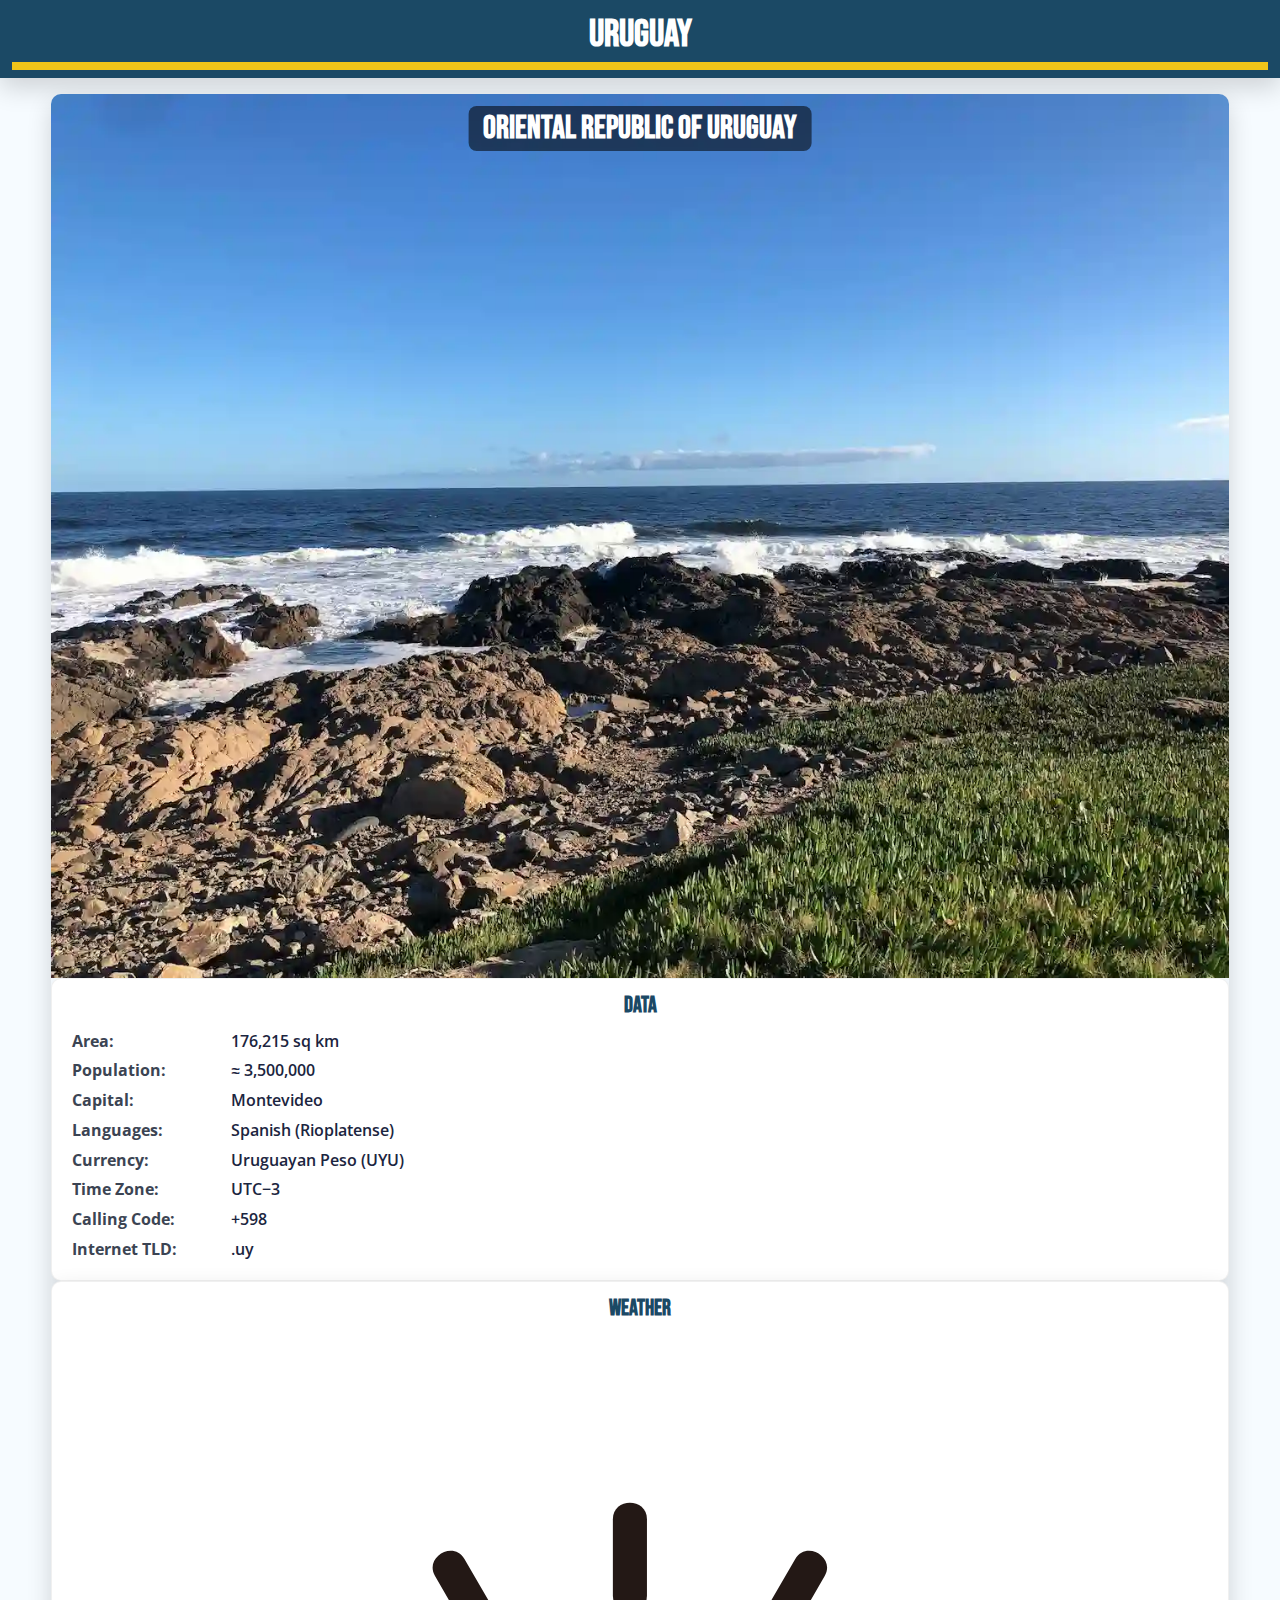
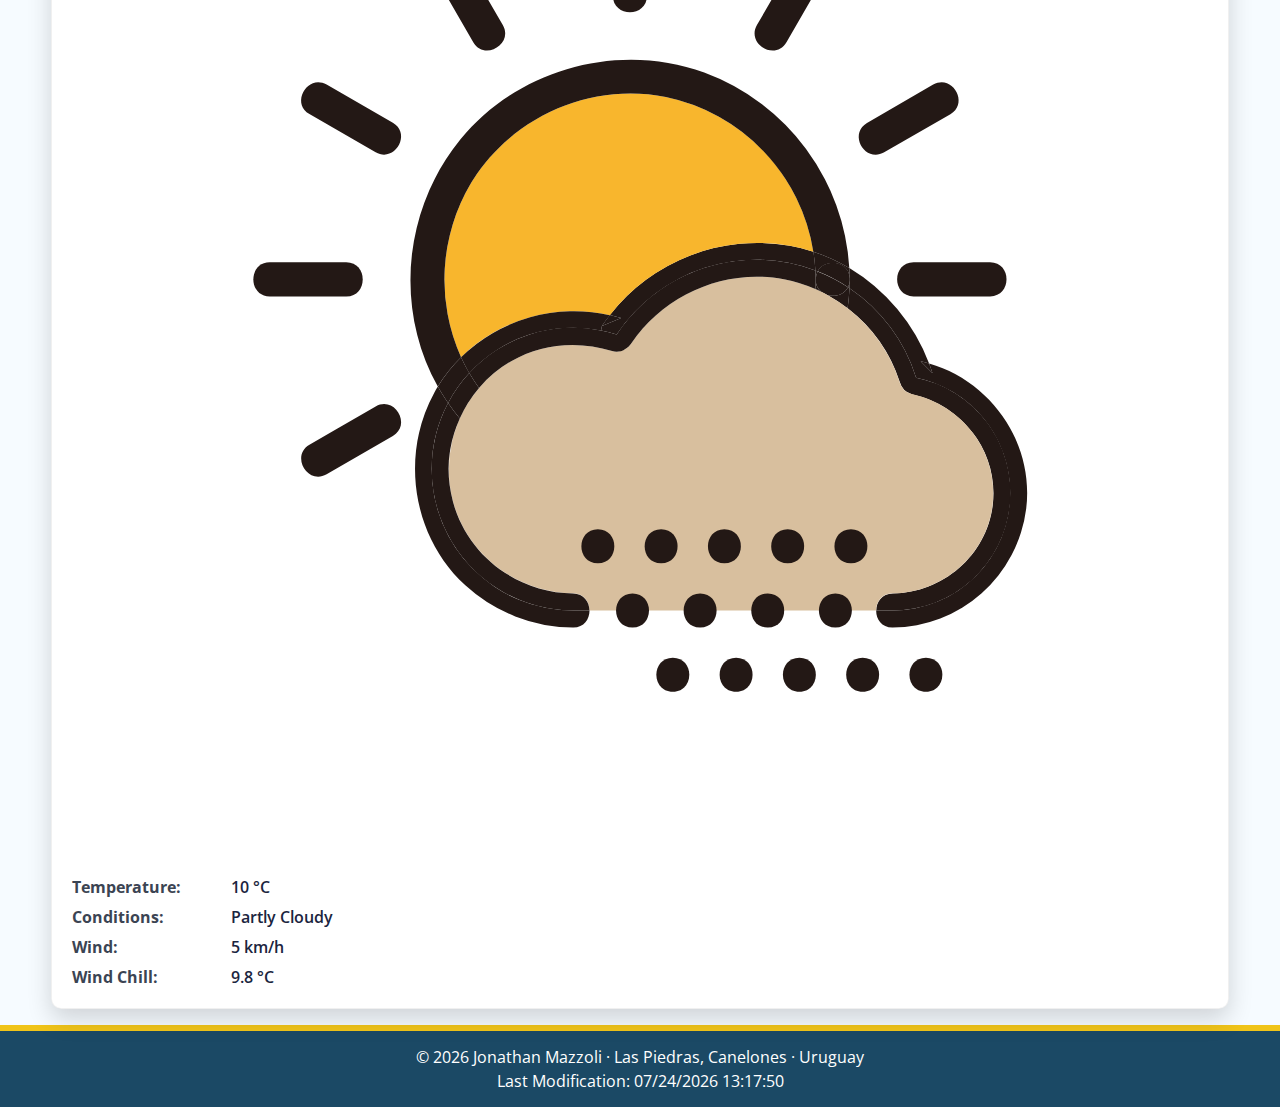
<file: place.html>
<!DOCTYPE html>
<html lang="en">
<head>
  <meta charset="UTF-8">
  <meta name="viewport" content="width=device-width, initial-scale=1">
  <title>Uruguay | Country Page</title>
  <meta name="description" content="Country page about Uruguay with data and weather information.">
  <meta name="author" content="Jonathan Mazzoli">
  <link rel="preconnect" href="https://fonts.googleapis.com">
  <link rel="preconnect" href="https://fonts.gstatic.com" crossorigin>
  <link href="https://fonts.googleapis.com/css2?family=Bebas+Neue&family=Open+Sans:wght@400;600;700&display=swap" rel="stylesheet">
  <link rel="stylesheet" href="styles/place.css">
  <script src="scripts/place.js" defer></script>
</head>
<body>
  <header class="site-header">
    <h1>Uruguay</h1>
    <div class="accent-bar" aria-hidden="true"></div>
  </header>

  <main>
    <section class="hero" aria-label="Hero Uruguay">
      <picture>
        <!-- Wide image -->
        <source
          media="(min-width: 768px)"
          srcset="
            images/ocean_1000.webp 1000w,
            images/ocean_1400.webp 1400w,
            images/ocean_1800.webp 1800w
          "
          sizes="(min-width: 1200px) 1200px, 92vw"
          type="image/webp"
        />
        <!-- Mobile image -->
        <source
          media="(max-width: 767px)"
          srcset="
            images/city_400.webp 400w,
            images/city_700.webp 700w
          "
          sizes="100vw"
          type="image/webp"
        />
        <img src="images/city_700.webp" alt="Historic architecture in Montevideo, Uruguay" width="1400" height="700" loading="eager">
      </picture>

      <div class="hero-title">
        <h2>Oriental Republic of Uruguay</h2>
      </div>

      <section class="card data" aria-labelledby="data-title">
        <h3 id="data-title">Data</h3>
        <ul class="kv">
          <li><span class="k">Area:</span><span class="v">176,215 sq km</span></li>
          <li><span class="k">Population:</span><span class="v">≈ 3,500,000</span></li>
          <li><span class="k">Capital:</span><span class="v">Montevideo</span></li>
          <li><span class="k">Languages:</span><span class="v">Spanish (Rioplatense)</span></li>
          <li><span class="k">Currency:</span><span class="v">Uruguayan Peso (UYU)</span></li>
          <li><span class="k">Time Zone:</span><span class="v">UTC−3</span></li>
          <li><span class="k">Calling Code:</span><span class="v">+598</span></li>
          <li><span class="k">Internet TLD:</span><span class="v">.uy</span></li>
        </ul>
      </section>

      <section class="card weather" aria-labelledby="weather-title">
        <h3 id="weather-title">Weather</h3>

        <figure class="weather-icon-mobile">
          <img src="images/weather_icon.svg" alt="Weather icon" width="80" height="80">
        </figure>

        <ul class="kv">
          <li><span class="k">Temperature:</span><span class="v"><span id="temp-value">10</span> °C</span></li>
          <li><span class="k">Conditions:</span><span class="v">Partly Cloudy</span></li>
          <li><span class="k">Wind:</span><span class="v"><span id="wind-value">5</span> km/h</span></li>
          <li><span class="k">Wind Chill:</span><span class="v"><span id="windchill">N/A</span></span></li>
        </ul>
      </section>
    </section>
  </main>

  <footer class="site-footer">
    <div class="footer-bar">
      <p>&copy; <span id="currentyear"></span> Jonathan Mazzoli · Las Piedras, Canelones · Uruguay</p>
      <p>Last Modification: <span id="lastModified"></span></p>
    </div>
  </footer>
</body>
</html>
</file>
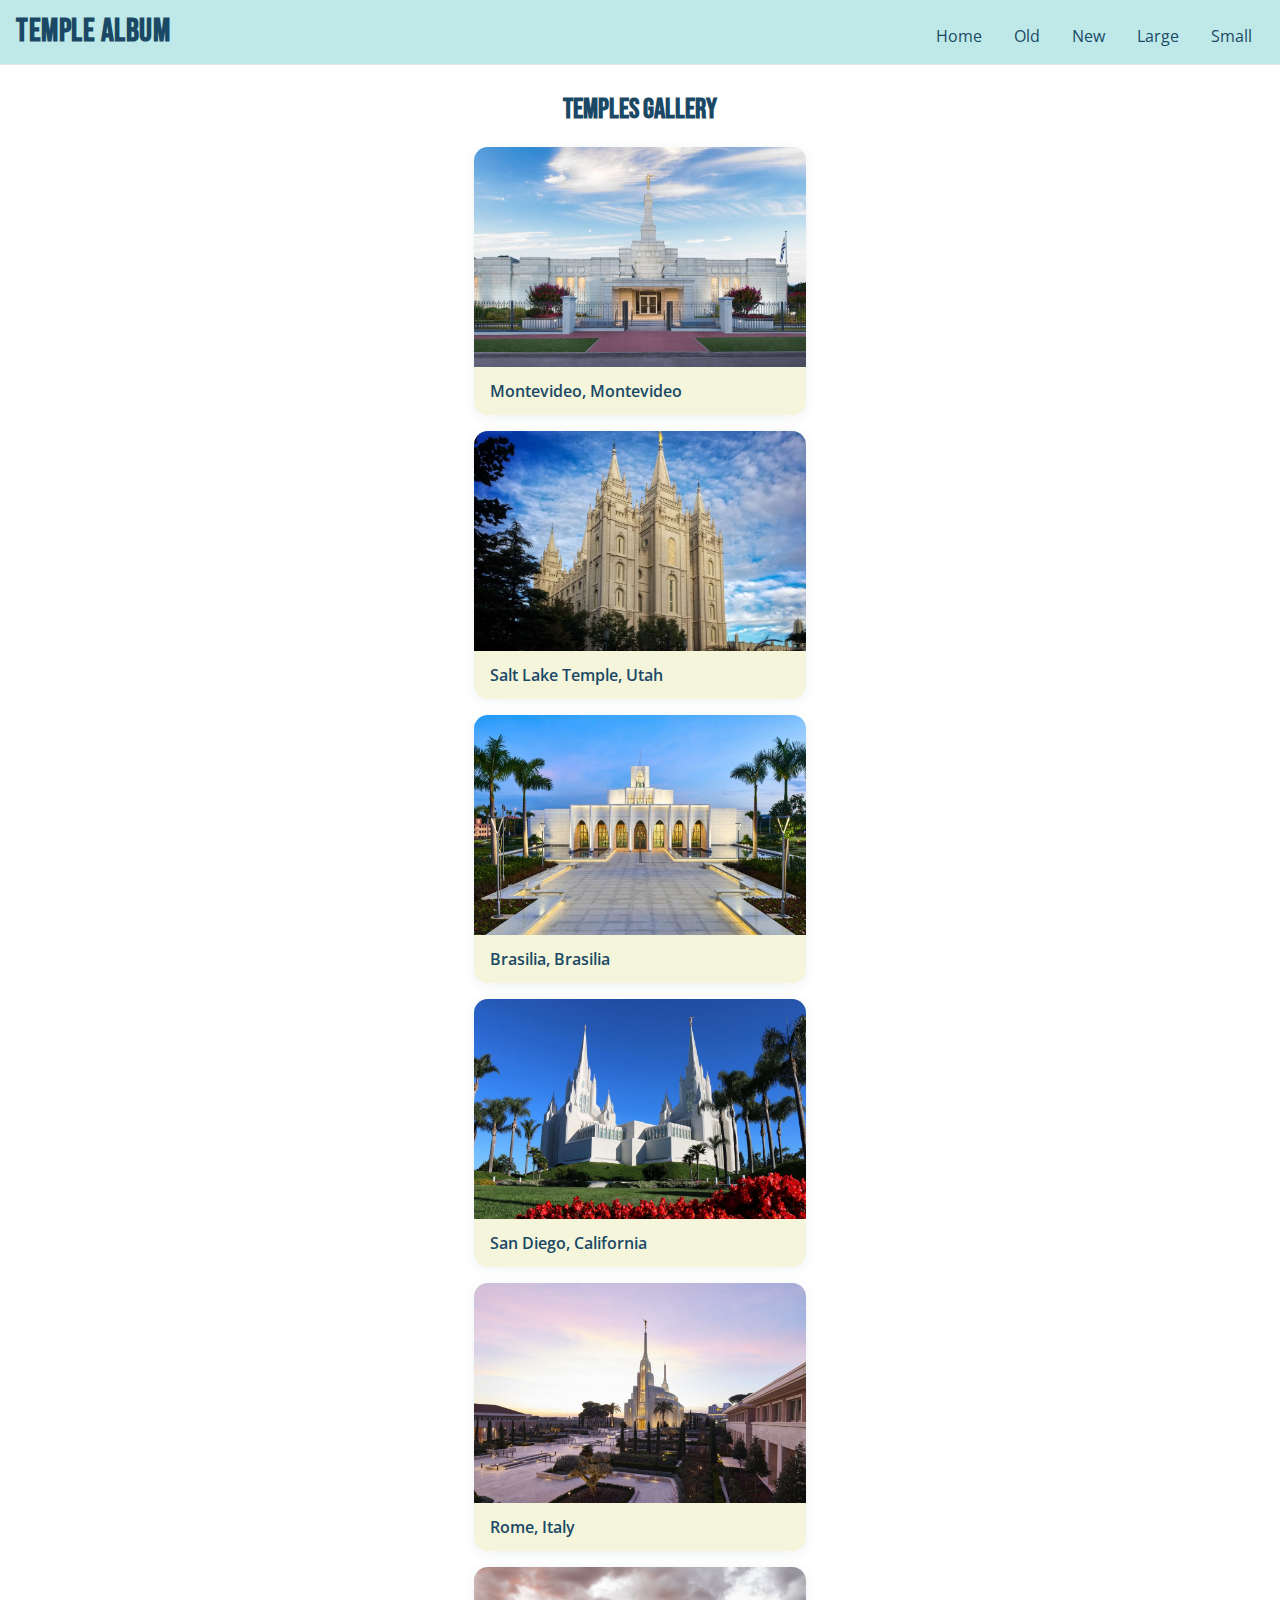
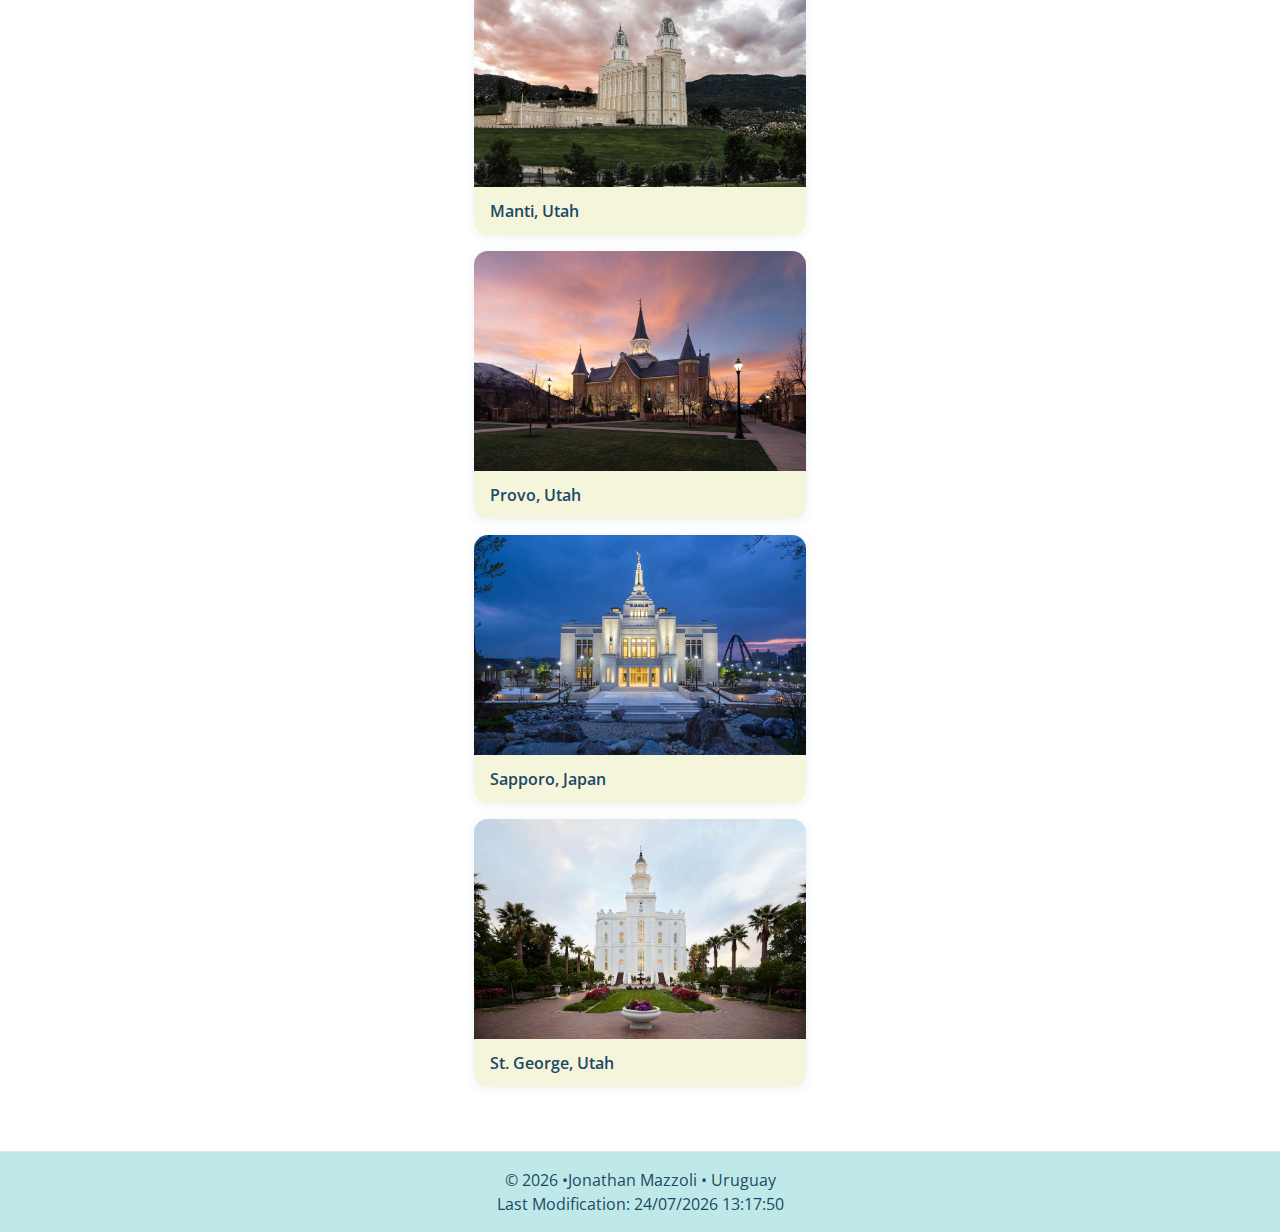
<file: temples.html>
<!DOCTYPE html>
<html lang="en">
<head>
    <meta charset="UTF-8">
    <meta name="viewport" content="width=device-width, initial-scale=1.0">
    <title>Temple Album</title>
    <meta name="author" content="Jonathan Mazzoli">
    <meta name="description" content="A collection of temples pictures around the world.">

    <link rel="preconnect" href="https://fonts.googleapis.com">
    <link rel="preconnect" href="https://fonts.gstatic.com" crossorigin>
    <link href="https://fonts.googleapis.com/css2?family=Bebas+Neue&family=Open+Sans:wght@400;600;700&display=swap" rel="stylesheet">

    <link rel="stylesheet" href="styles/temples.css">
    <link rel="stylesheet" href="styles/temples-large.css">
    
    <script src="scripts/temples.js" defer></script>
</head>
<body>
    <header>
        <div class="brand">
            <h1>Temple Album</h1>
            <button id="menu" class="menu" aria-label="Open menu" aria-expanded="false" aria-controls="primary-nav">☰</button>
        </div>
        <nav id="primary-nav" class="nav">
            <a href="#">Home</a>
            <a href="#">Old</a>
            <a href="#">New</a>
            <a href="#">Large</a>
            <a href="#">Small</a>
        </nav>
    </header>
    <main>
        <h2>Temples Gallery</h2>
        <section class="grid">
            <figure>
                <img src="/images/montevideotemple.jpg" alt="Montevideo Temple">
                <figcaption>Montevideo, Montevideo</figcaption>
            </figure>
            <figure>
                <img src="/images/saltlaketemple.jpg" alt="Salt Lake Temple">
                <figcaption>Salt Lake Temple, Utah</figcaption>
            </figure>
            <figure>
                <img src="/images/brasiliatemple.jpg" alt="Brasilia Temple">
                <figcaption>Brasilia, Brasilia</figcaption>
            </figure>
            <figure>
                <img src="/images/sandiegotemple.jpg" alt="San Diego Temple">
                <figcaption>San Diego, California</figcaption>
            </figure>
            <figure>
                <img src="/images/rometemple.jpg" alt="Rome Temple">
                <figcaption>Rome, Italy</figcaption>
            </figure>
            <figure>
                <img src="/images/mantitemple.jpg" alt="Manti Temple">
                <figcaption>Manti, Utah</figcaption>
            </figure>
            <figure>
                <img src="/images/provocitycentertemple.jpg" alt="Provo City Center Temple">
                <figcaption>Provo, Utah</figcaption>
            </figure>
            <figure>
                <img src="/images/sapporotemple.jpg" alt="Sapporo Temple">
                <figcaption>Sapporo, Japan</figcaption>
            </figure>
            <figure>
                <img src="/images/stgeorgetemple.jpg" alt="St. George Temple">
                <figcaption>St. George, Utah</figcaption>
            </figure>
        </section>
    </main>
    <footer>
        <div class="footer-top">
            <p>&copy; <span id="currentyear"></span> <span class="sep">•</span>Jonathan Mazzoli <span class="sep">•</span> Uruguay</p>
        </div>
        <div class="footer-bottom">
            <p id="lastModified"></p>
        </div>
    </footer>
</body>
</html>
</file>
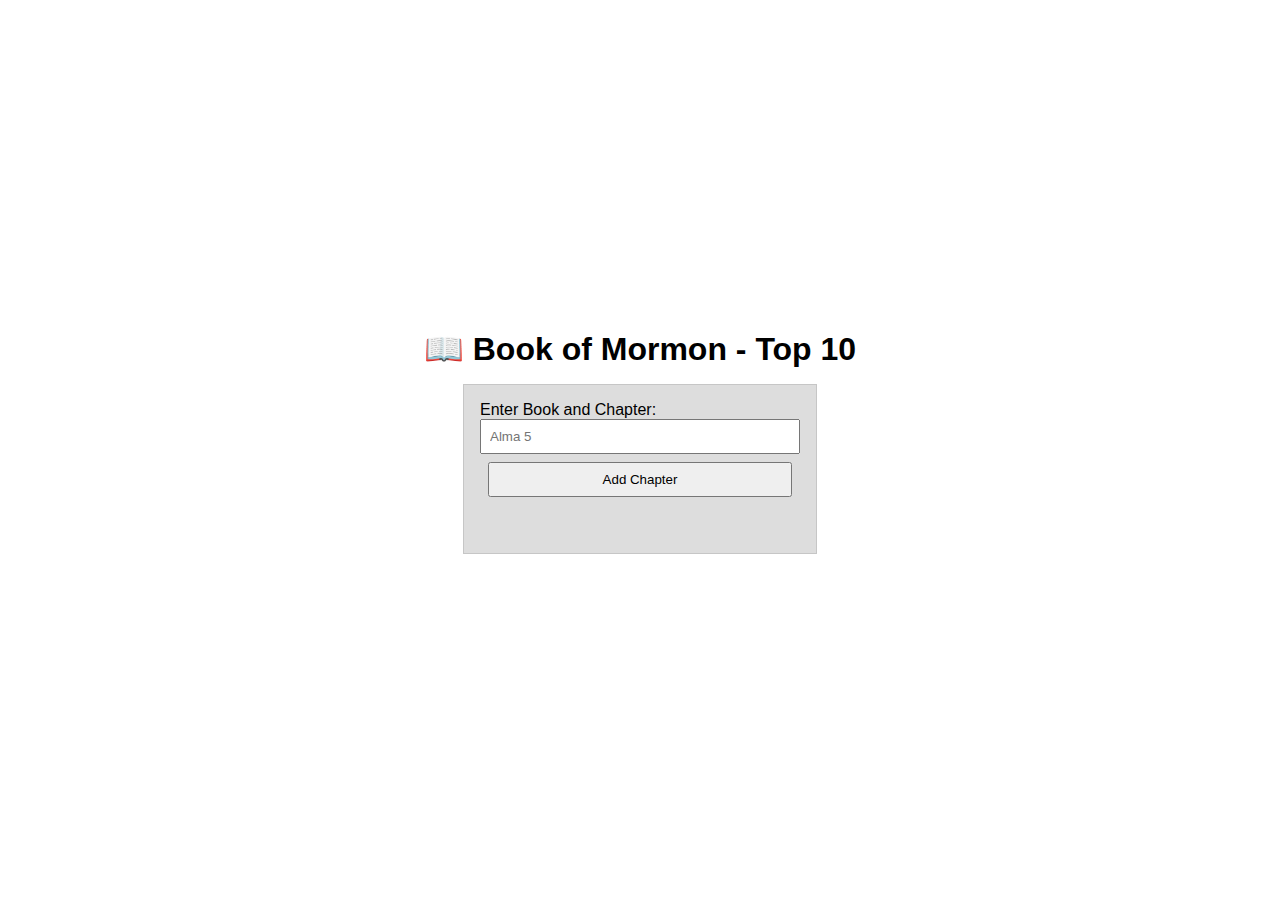
<file: week02/bom.html>
<!DOCTYPE html>
<html lang="en">
<head>
    <meta charset="UTF-8">
    <meta name="viewport" content="width=device-width, initial-scale=1.0">
    <title>Book of Mormon - Top 10</title>
    <link rel="stylesheet" href="styles/bom.css">
    <script defer src="scripts/bom.js"></script>
</head>
<body>
    <h1>📖 Book of Mormon - Top 10</h1>
    <main>
        <label for="favchap">Enter Book and Chapter: </label>
        <input type="text" id="favchap" placeholder="Alma 5">
        <button type="submit">Add Chapter</button>
        <ul id="list"></ul>
    </main>
</body>
</html>
</file>
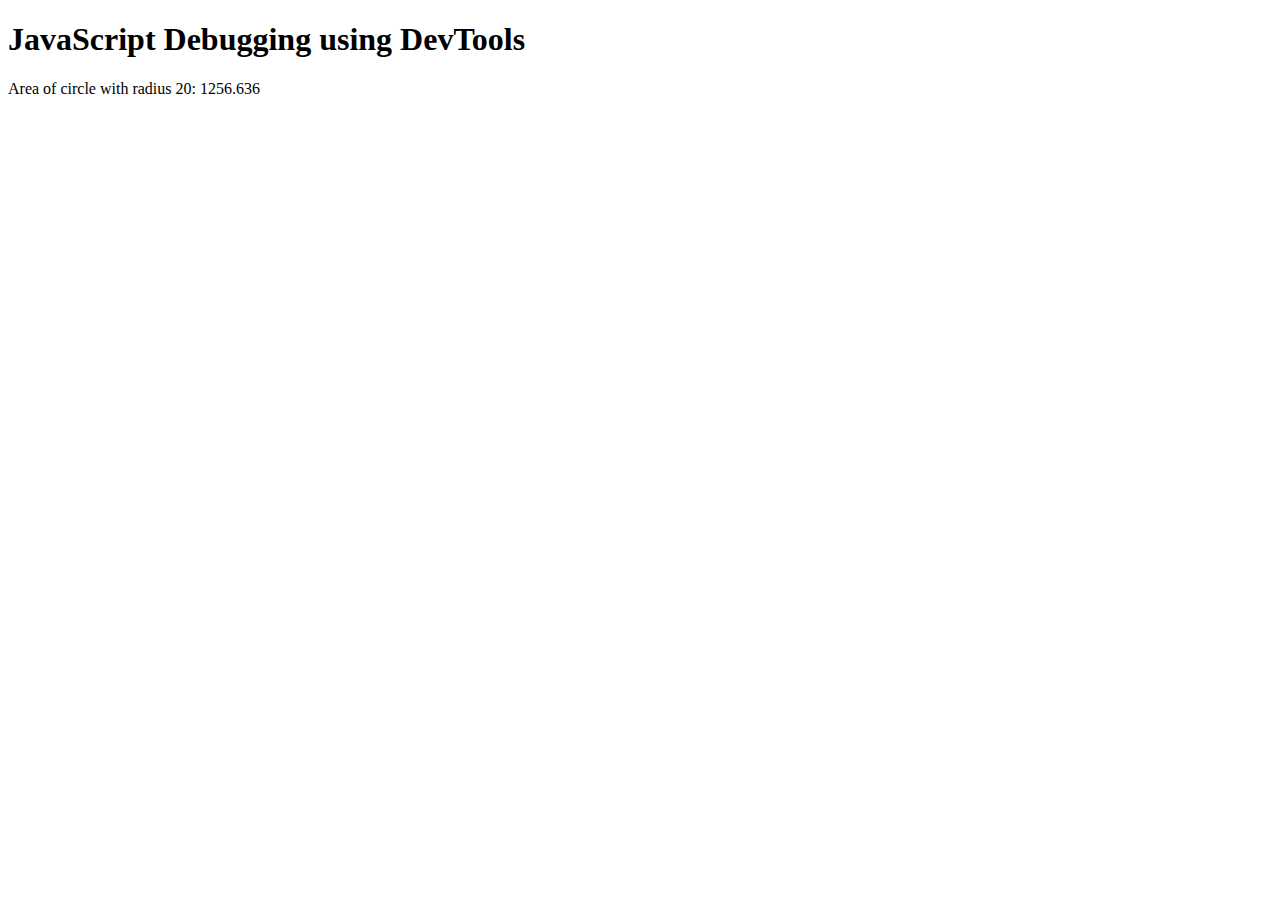
<file: week02/debugging.html>
<!DOCTYPE html>
<html lang="en">
<head>
    <meta charset="UTF-8">
    <meta name="viewport" content="width=device-width, initial-scale=1.0">
    <title>JavaScript Debugging</title>
    <script src="scripts/debugging.js" defer></script>
</head>
<body>
    <h1>JavaScript Debugging using DevTools</h1>
    <p>Area of circle with radius <span id="radius"></span>: <span id="area"></span></p>
</body>
</html>
</file>
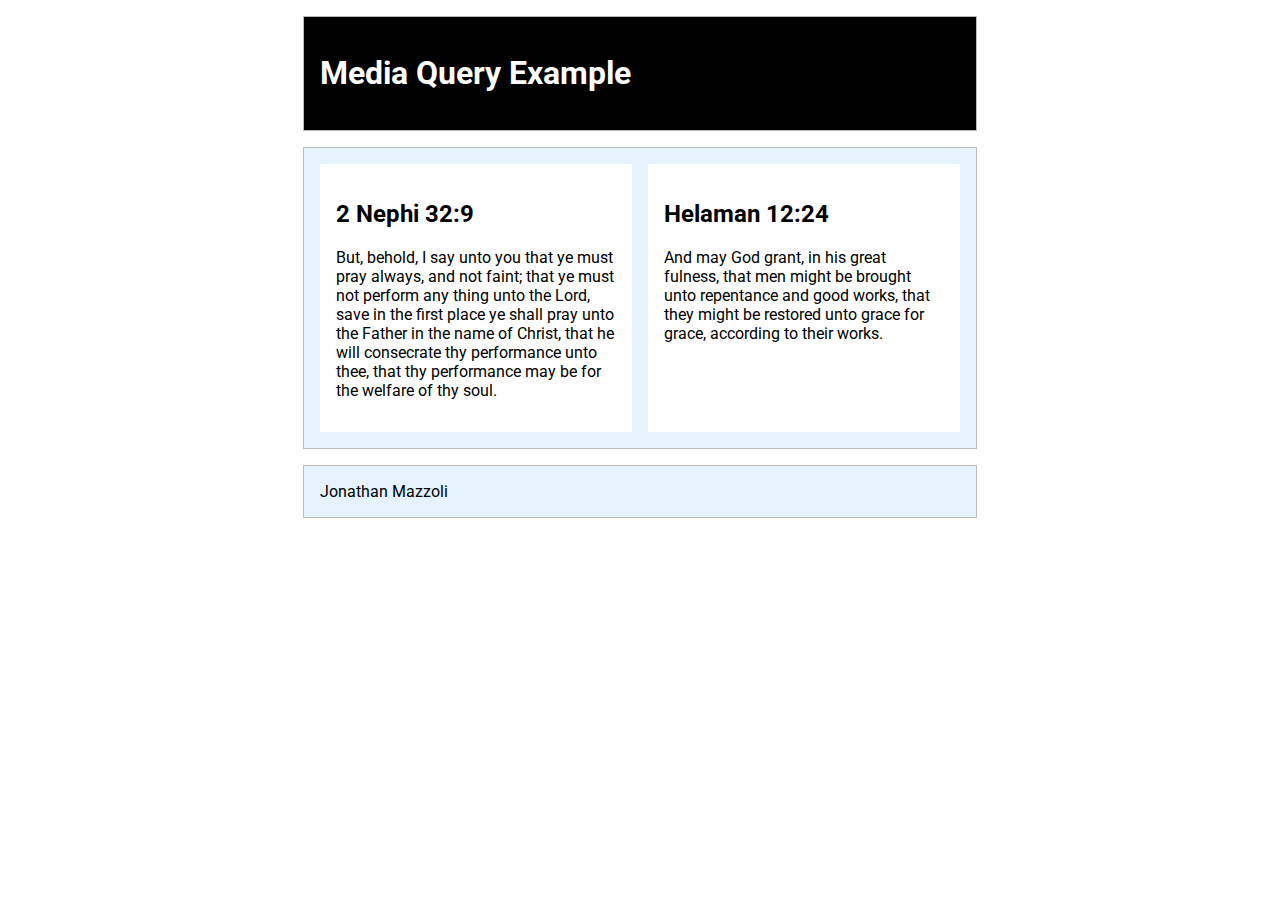
<file: week02/media-query.html>
<!DOCTYPE html>
<html lang="en">
<head>
    <meta charset="UTF-8">
    <meta name="viewport" content="width=device-width, initial-scale=1.0">
    <title>WDD 131 - Query Example</title>
    <meta name="description" content="Media Query learning activity example page.">
    <meta name="author" content="Jonathan Mazzoli">
    <link rel="preconnect" href="https://fonts.googleapis.com">
    <link rel="preconnect" href="https://fonts.gstatic.com" crossorigin>
    <link href="https://fonts.googleapis.com/css2?family=Roboto&display=swap" rel="stylesheet">
    <link rel="stylesheet" href="styles/media-query.css">
    <link rel="stylesheet" href="styles/media-query-large.css">
</head>
<body>
    <header>
        <h1>Media Query Example</h1>
    </header>
    <main>
        <section>
            <h2>2 Nephi 32:9</h2>
            <p>But, behold, I say unto you that ye must pray always, and not faint; that ye must not perform any thing unto the Lord, save in the first place ye shall pray unto the Father in the name of Christ, that he will consecrate thy performance unto thee, that thy performance may be for the welfare of thy soul.</p>
        </section>
        <section>
            <h2>Helaman 12:24</h2>
            <p>And may God grant, in his great fulness, that men might be brought unto repentance and good works, that they might be restored unto grace for grace, according to their works.</p>
        </section>
    </main>
    <footer>
        Jonathan Mazzoli
    </footer>
</body>
</html>
</file>
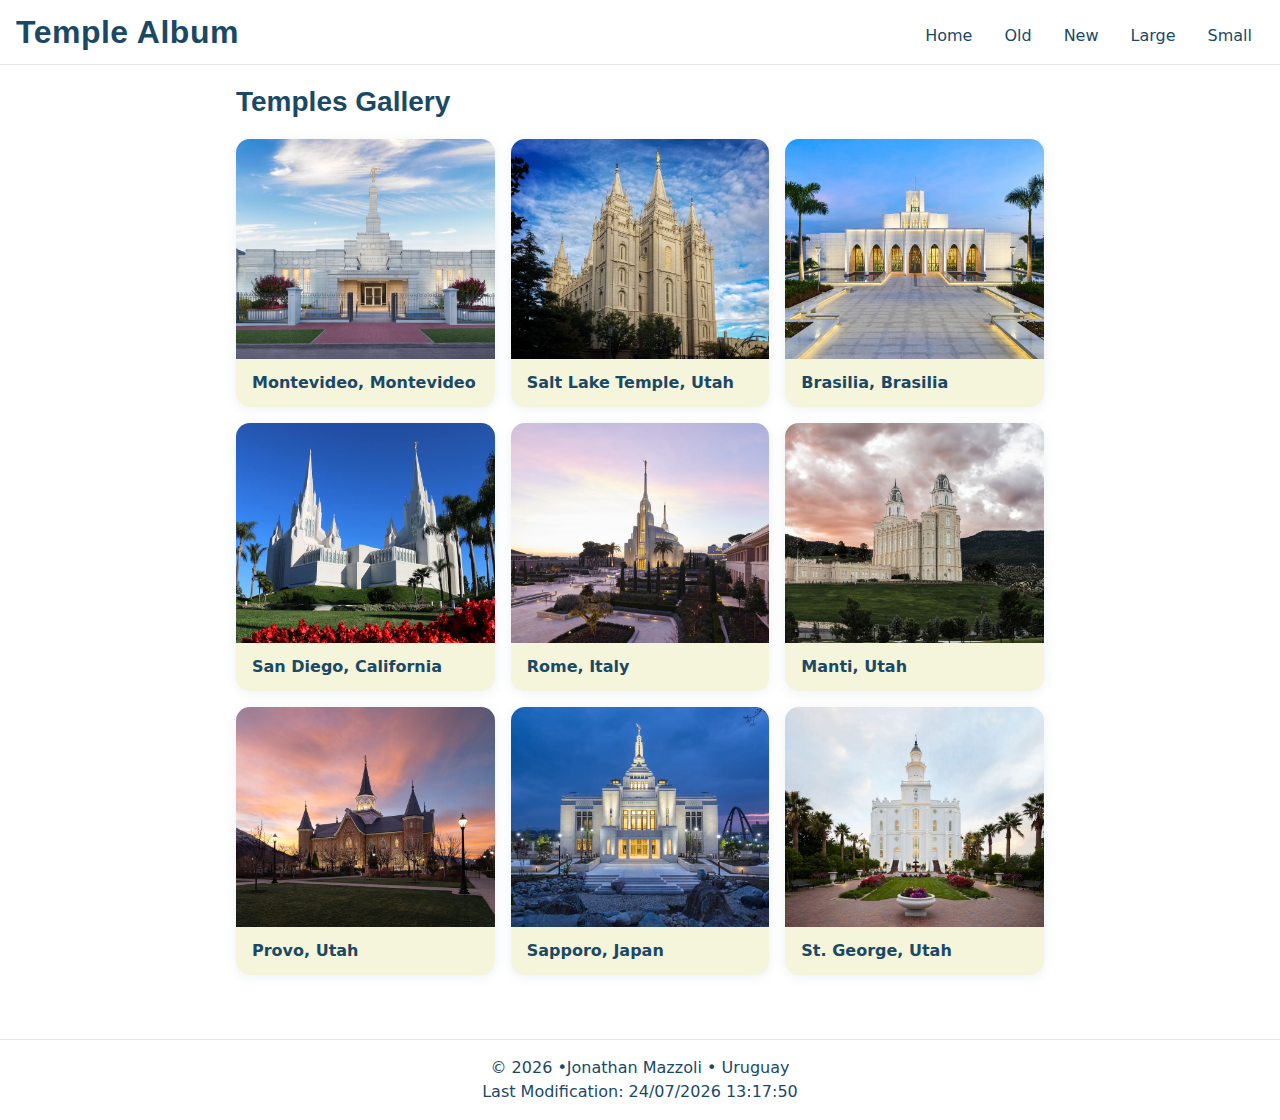
<file: week02/temples.html>
<!DOCTYPE html>
<html lang="en">
<head>
    <meta charset="UTF-8">
    <meta name="viewport" content="width=device-width, initial-scale=1.0">
    <title>Temple Album</title>
    <meta name="author" content="Jonathan Mazzoli">
    <meta name="description" content="A collection of temples pictures around the world.">
    <link rel="stylesheet" href="styles/temples.css">
    <link rel="stylesheet" href="styles/temples-large.css">
    <script src="scripts/temples.js" defer></script>
</head>
<body>
    <header>
        <div class="brand">
            <h1>Temple Album</h1>
            <button id="menu" class="menu" aria-label="Open menu" aria-expanded="false" aria-controls="primary-nav">☰</button>
        </div>
        <nav id="primary-nav" class="nav">
            <a href="#">Home</a>
            <a href="#">Old</a>
            <a href="#">New</a>
            <a href="#">Large</a>
            <a href="#">Small</a>
        </nav>
    </header>
    <main>
        <h2>Temples Gallery</h2>
        <section class="grid">
            <figure>
                <img src="/images/montevideotemple.jpg" alt="Montevideo Temple">
                <figcaption>Montevideo, Montevideo</figcaption>
            </figure>
            <figure>
                <img src="/images/saltlaketemple.jpg" alt="Salt Lake Temple">
                <figcaption>Salt Lake Temple, Utah</figcaption>
            </figure>
            <figure>
                <img src="/images/brasiliatemple.jpg" alt="Brasilia Temple">
                <figcaption>Brasilia, Brasilia</figcaption>
            </figure>
            <figure>
                <img src="/images/sandiegotemple.jpg" alt="San Diego Temple">
                <figcaption>San Diego, California</figcaption>
            </figure>
            <figure>
                <img src="/images/rometemple.jpg" alt="Rome Temple">
                <figcaption>Rome, Italy</figcaption>
            </figure>
            <figure>
                <img src="/images/mantitemple.jpg" alt="Manti Temple">
                <figcaption>Manti, Utah</figcaption>
            </figure>
            <figure>
                <img src="/images/provocitycentertemple.jpg" alt="Provo City Center Temple">
                <figcaption>Provo, Utah</figcaption>
            </figure>
            <figure>
                <img src="/images/sapporotemple.jpg" alt="Sapporo Temple">
                <figcaption>Sapporo, Japan</figcaption>
            </figure>
            <figure>
                <img src="/images/stgeorgetemple.jpg" alt="St. George Temple">
                <figcaption>St. George, Utah</figcaption>
            </figure>
        </section>
    </main>
    <footer>
        <div class="footer-top">
            <p>&copy; <span id="currentyear"></span> <span class="sep">•</span>Jonathan Mazzoli <span class="sep">•</span> Uruguay</p>
        </div>
        <div class="footer-bottom">
            <p id="lastModified"></p>
        </div>
    </footer>
</body>
</html>
</file>
<file: styles/place.css>
:root{
  --primary: #5EC1F4;       
  --primary-dark: #1B4965;  
  --accent: #F0C419;        
  --surface: #ffffff;
  --text: #0f172a;
  --muted: #475569;

  --radius: 10px;
  --shadow: 0 10px 24px rgba(0,0,0,.16);
  --card-border: rgba(0,0,0,.06);
}

*{box-sizing:border-box;margin:0;padding:0}
html,body{height:100%}
body{
  font-family: "Open Sans", sans-serif;
  color: var(--text);
  background: #f6fbff;
  line-height: 1.5;
}

/* ---------------- HEADER ---------------- */
.site-header{
  background: var(--primary-dark);
  color: #fff;
  text-align:center;
  padding: 1rem .75rem .5rem;
  box-shadow: var(--shadow);
}
.site-header h1{
  font: 700 clamp(1.6rem, 4.5vw, 2.4rem)/1 "Bebas Neue", sans-serif;
}
.accent-bar{
  height: 8px;
  background: var(--accent);
  margin-top: .5rem;
}

/* ---------------- HERO ---------------- */
.hero{
  position: relative;
  width: min(1200px, 92vw);
  margin: 1rem auto;
  border-radius: var(--radius);
  overflow: hidden;
  box-shadow: var(--shadow);
}
.hero picture, .hero img{display:block; width:100%; height:auto}

.hero-title{
  position:absolute;
  top: 12px; left: 50%;
  transform: translateX(-50%);
  text-align: center;
  pointer-events: none;
}
.hero-title h2{
  display:inline-block;
  background: rgba(0,0,0,.55);
  color:#fff;
  padding:.4rem .9rem;
  border-radius:8px;
  font:700 clamp(1.1rem,3vw,2rem)/1 "Bebas Neue",sans-serif;
}

/* ---------------- CARDS ---------------- */
.overlay-cards{ position:absolute; inset:0; display:none; }

/* Base card */
.card{
  background: var(--surface);
  border-radius: var(--radius);
  padding: 1rem 1.25rem;
  border: 1px solid var(--card-border);
  box-shadow: var(--shadow);
}
.card h3{
    text-transform: capitalize;
}

/* Key/Value list */
.kv{ list-style:none; margin-top:.25rem; }
.kv li{
  display:grid;
  grid-template-columns: 150px 1fr;
  gap:.6rem;
  padding:.18rem 0;
}
.k{ font-weight:700; color: var(--muted); }
.v{ font-weight:600; }

/* Mobile card headings */
.data h3, .weather h3{
  font:700 1.35rem/1 "Bebas Neue",sans-serif;
  color:var(--primary-dark);
  text-align:center;
  margin-bottom:.6rem;
}

/* Weather icon for mobile */
.weather-icon-mobile{
  display:block;
  text-align:center;
  margin-bottom:.5rem;
}

/* Mobile stacked cards */
.mobile-only{ width:min(800px,92vw); margin:.75rem auto 0; }

/* ---------------- FOOTER ---------------- */
.site-footer{ margin-top:1rem; }
.footer-bar{
  background:var(--primary-dark);
  color:#fff;
  text-align:center;
  padding:.9rem .75rem;
  border-top:6px solid var(--accent);
}

/* ---------------- WIDE VIEW ---------------- */
/* ---------- WIDE VIEW: single ribbon half-outside, half-inside ---------- */
@media (min-width:768px){
  .mobile-only{ display:none; }
  .overlay-cards{ position:absolute; inset:0; display:block; }

  /* Card translúcida; importante: permitir overflow para que la barra salga afuera */
  .overlay-cards .card{
    position:absolute;
    background:rgba(255,255,255,.78);
    border:1px solid rgba(0,0,0,.10);
    box-shadow:0 10px 24px rgba(0,0,0,.16);
    padding:1rem 1.1rem 1rem;             /* padding-top normal */
    backdrop-filter:blur(4px);
    -webkit-backdrop-filter:blur(4px);
    overflow:visible;                       /* <-- clave para que la barra salga */
  }

  /* === RIBBON: una sola barra que sale a la izquierda y entra a la tarjeta === */
  :root{ --ribbon-out: 29px; }              /* cuánto “sale” hacia la izquierda */

  .overlay-cards .card h3{
    display:flex;
    align-items:center;
    /* hacemos que la barra se desplace hacia la izquierda y gane ancho */
    transform: translateX(calc(-1 * var(--ribbon-out)));
    width: auto;
    max-width: 900%;
    margin: -1rem 0 .75rem 0;               /* se pega al borde superior interno */
    padding: .70rem 1rem;
    background: var(--primary-dark);        /* usa tu color */
    color:#fff;
    font:1200 1.15rem/1 "Bebas Neue",sans-serif;
    letter-spacing:.4px;
    text-transform:none;
  }

  /* Ícono ⛅ al extremo derecho del ribbon */
  .overlay-cards .weather h3::after{
    content:"⛅";
    margin-left:3rem;
    font-size:1.1rem;
    line-height:1;
  }

  /* Filas key/value */
  .kv{ list-style:none; margin-top:.35rem; }
  .kv li{
    display:grid;
    grid-template-columns:150px 1fr;
    gap:.55rem;
    padding:.18rem 0;
  }
  .k{ font-weight:700; color:#3b4453; }
  .v{ font-weight:600; color:#1b2540; }

  /* Posiciones (ajusta si tu imagen cambia) */
  .overlay-cards .data{
    top:11%;
    left:4%;
    max-width:430px;
  }
  .overlay-cards .weather{
    right:4%;
    bottom:8.5%;
    max-width:360px;
  }

  /* Ocultar el SVG móvil en wide */
  .overlay-cards .weather .weather-icon-mobile{ display:none; }
}
</file>
<file: styles/temples.css>
:root{
  --bg:#ffffff;
  --fg:#1B4965;
  --accent:#2E6E4C;
  --muted:#6b7280;
  --card:#F5F5DC;
  --link:#1B4965;
  --link-hover:#2E6E4C;
  --radius:14px;
  --bar:#BEE9E8;
}

*{box-sizing:border-box;margin:0;padding:0}
html,body{height:100%}

body{
  font-family:"Open Sans",system-ui,-apple-system,Segoe UI,Roboto,Arial,sans-serif;
  color:var(--fg);
  background:var(--bg);
  line-height:1.5;
  display:flex; flex-direction:column;
  min-height:100vh;    
  min-height:100svh;   
}

header{
  border-bottom:1px solid #e5e7eb;
  padding:0.5rem 1rem;
  background:var(--bar);
  position:sticky; top:0; z-index:10;
}

.brand{ display:flex; align-items:center; justify-content:space-between; gap:1rem; }
h1{ font-family:"Bebas Neue",sans-serif; font-size:2rem; letter-spacing:.5px; }

.menu{
  font-size:1.5rem; border:1px solid #94a3b8; background:#fff;
  padding:.25rem .5rem; border-radius:.5rem; cursor:pointer; color:var(--fg);
}

.nav{ display:none; flex-direction:column; gap:.25rem; padding:.5rem 0 0; }
.nav a{ text-decoration:none; color:var(--link); padding:.5rem .75rem; border-radius:.5rem; display:block; }
.nav a:hover,.nav a:focus{ background:var(--card); color:var(--link-hover); }
.nav.open{ display:flex; }

main{
  flex:1 0 auto;
  max-width:840px;
  margin:1rem auto;
  padding:0 1rem 2rem;
}

h2{
  font-family:"Bebas Neue",sans-serif; font-size:1.75rem;
  margin:.5rem 0 1rem; text-align:center;
}

.grid{ display:grid; grid-template-columns:1fr; gap:1rem; }

figure{
  background:var(--card); border-radius:14px; overflow:hidden;
  box-shadow:0 2px 12px rgba(27,73,101,.08);
}

.grid img{ width:100%; height:220px; object-fit:cover; display:block; }

figcaption{ padding:.75rem 1rem; font-weight:600; }

footer{
  border-top:1px solid #e5e7eb; padding:1rem; text-align:center;
  background:var(--bar); margin-top:1rem;
}
footer .muted{ color:var(--muted); font-size:.95rem; }

@media (min-width: 480px){
  .grid{ grid-template-columns: repeat(2, 1fr); }
}
</file>
<file: styles/temples-large.css>
@media (min-width: 720px) {

  .menu{ display:none; }

  .nav{
    display:flex !important;
    flex-direction:row;
    gap:.5rem;
  }
  .nav a{
    flex-direction:row;
    gap:.5rem;
  }

  header{
    display:grid;
    grid-template-columns: 1fr auto;
    align-items:center;
    gap:1rem;
  }

  .brand{ justify-content:flex-start; }

  .grid{
    grid-template-columns: repeat(auto-fit, minmax(220px, 1fr));
  }
}
</file>
<file: week02/styles/bom.css>
* {
	margin: 0;
	padding: 0;
}

body {
	height: 100vh;
	display: flex;
	flex-direction: column;
	align-items: center;
	justify-content: center;
	font-family: Acme, Arial, sans-serif;
}

h1 {
	font-size: 1.5rem;
}

main {
	margin: 1rem auto;
	border: 1px solid rgb(0 0 0 / 0.1);
	padding: 1rem;
	background-color: #ddd;
	display: flex;
	flex-direction: column;
}

input,
button {
	padding: 0.5rem;
}

button {
	margin: 0.5rem;
}

.delete {
	width: fit-content;
}

.input {
	display: flex;
	gap: 1rem;
}

.list {
	padding: 0.5rem;
}

ul {
	margin: 1rem;
	list-style: none;
}

li {
	display: flex;
	align-items: center;
	justify-content: space-between;
}

@media only screen and (min-width: 32.5em) {
	h1 {
		font-size: 2rem;
	}

	main {
		width: 320px;
	}
}
</file>
<file: week02/styles/media-query.css>
body{
    font-family: 'Roboto', sans-serif;
}

header, main, footer {
    max-width: 640px;
    margin: 1rem auto;
    border: 1px solid #bbb;
    padding: 1rem;
    background-color: #e6f2ff;
}

main {
    display: grid;
    grid-template-columns: 1fr;
    grid-gap: 1rem;
}

section {
    padding: 1rem;
    background-color: #fff;
}
</file>
<file: week02/styles/media-query-large.css>
@media screen and (min-width: 500px) {
    header {
        background-color: #000;
        color: #fff;
    }
    main {
        grid-template-columns: 1fr 1fr;
    }
}
</file>
<file: week02/styles/temples.css>
:root{
  --bg:#ffffff;
  --fg:#1B4965;
  --accent:#2E6E4C;
  --muted:#6b7280;
  --card:#F5F5DC;
  --link:#1B4965;
  --link-hover:#2E6E4C;
  --radius:14px;
}

*{box-sizing:border-box;margin:0;padding:0}
html,body{height:100%}

body{
  font-family:"Open Sans",system-ui,-apple-system,Segoe UI,Roboto,Arial,sans-serif;
  color:var(--fg);
  background:var(--bg);
  line-height:1.5;
}

/* Header & Nav (mobile-first) */
header{
  border-bottom:1px solid #e5e7eb;
  padding:0.5rem 1rem;
  background:#fff;
  position:sticky;
  top:0;
  z-index:10;
}

.brand{
  display:flex;
  align-items:center;
  justify-content:space-between;
  gap:1rem;
}

h1{
  font-family:"Bebas Neue", sans-serif;
  font-size:2rem;
  letter-spacing:0.5px;
}

.menu{
  font-size:1.5rem;
  border:1px solid #e5e7eb;
  background:#fff;
  padding:.25rem .5rem;
  border-radius:.5rem;
  cursor:pointer;
}

.nav{
  display:none;                 /* oculto por defecto en móvil */
  flex-direction:column;
  gap:.25rem;
  padding:.5rem 0 0;
}

.nav a{
  text-decoration:none;
  color:var(--link);
  padding:.5rem .75rem;
  border-radius:.5rem;
  display:block;
}

.nav a:hover,
.nav a:focus{
  background:var(--card);
  color:var(--link-hover);
}

/* estado abierto del menú (lo añade JS) */
.nav.open{ display:flex; }

/* Main */
main{
  max-width:840px;              /* requisito: centrar y limitar ancho */
  margin:1rem auto;
  padding:0 1rem 2rem;
}

h2{
  font-family:"Bebas Neue", sans-serif;
  font-size:1.75rem;
  margin:0.5rem 0 1rem;
}

/* Grid de imágenes: 1 col en móvil */
.grid{
  display:grid;
  grid-template-columns: 1fr;
  gap:1rem;
}

figure{
  background:var(--card);
  border-radius:var(--radius);
  overflow:hidden;
  box-shadow:0 2px 12px rgba(27,73,101,.08);
}

.grid img{
  width:100%;
  height:220px;        /* altura fija */
  object-fit:cover;    /* recorta sin deformar */
  display:block;
}

figcaption{
  padding:.75rem 1rem;
  font-weight:600;
}

/* Footer */
footer{
  border-top:1px solid #e5e7eb;
  padding:1rem;
  text-align:center;
  background:#fff;
  margin-top:2rem;
}

footer .muted{ color:var(--muted); font-size:.95rem; }
</file>
<file: week02/styles/temples-large.css>
.menu{ display:none; }
.nav{
  display:flex !important;
  flex-direction:row;
  gap:.5rem;
}

header{
  display:grid;
  grid-template-columns: 1fr auto; 
  align-items:center;
  gap:1rem;
}

.brand{ justify-content:flex-start; }

.grid{
  grid-template-columns: repeat(auto-fit, minmax(220px, 1fr));
}
</file>
